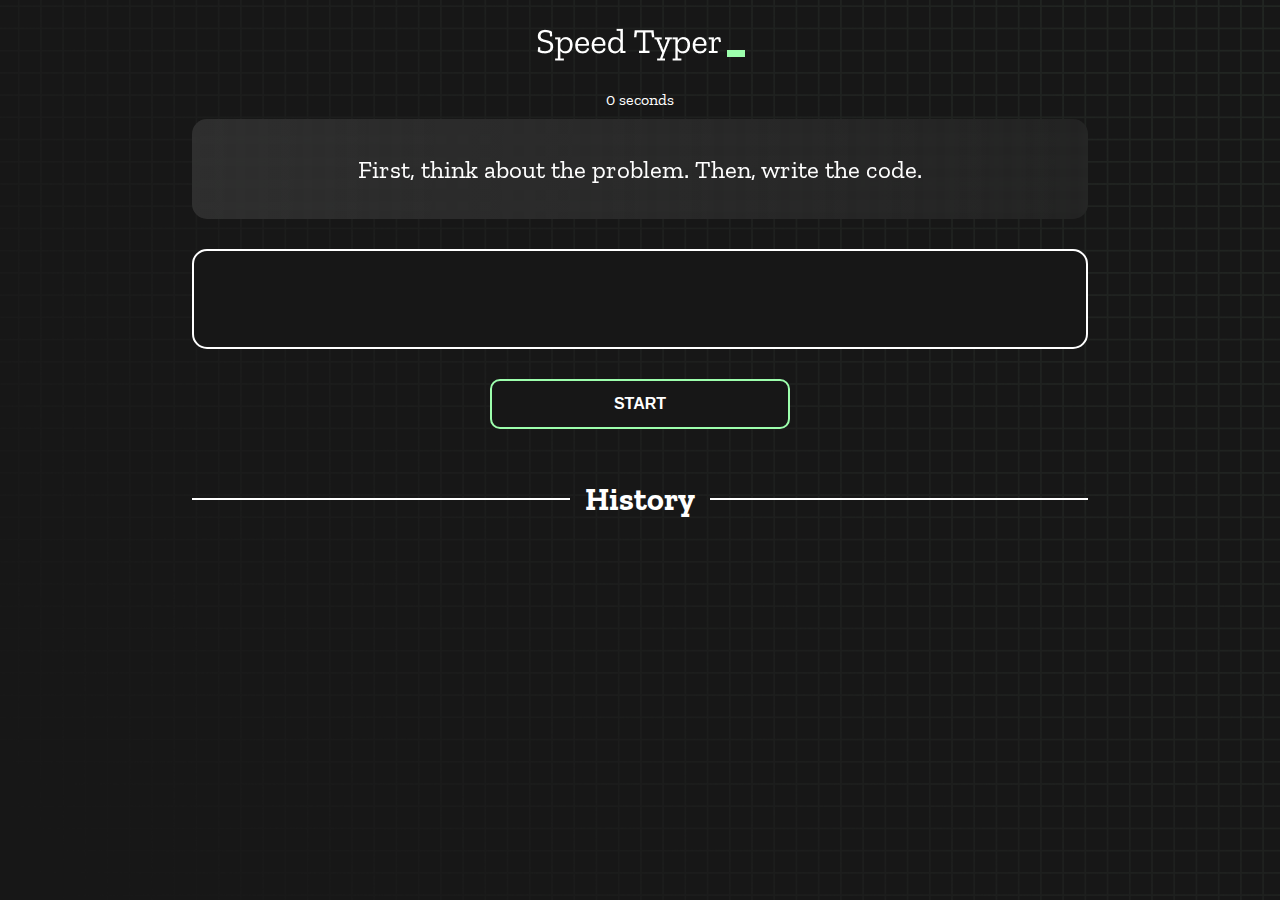
<file: index.html>
<!DOCTYPE html>
<html lang="en">
  <head>
    <meta charset="UTF-8" />
    <meta http-equiv="X-UA-Compatible" content="IE=edge" />
    <meta name="viewport" content="width=device-width, initial-scale=1.0" />
    <title>Speed Monster</title>
    <!-- custom css link -->
    <link rel="stylesheet" href="styles.css" />
    <link rel="preconnect" href="https://fonts.googleapis.com" />
    <link rel="preconnect" href="https://fonts.gstatic.com" crossorigin />
    <link
      href="https://fonts.googleapis.com/css2?family=Zilla+Slab:wght@300;400;500&display=swap"
      rel="stylesheet"
    />
  </head>
  <body>
    <h1 class="title"><img src="./logo.png" /></h1>
    <div id="show-time">0 seconds</div>

    <div class="box-container">
      <div id="question"></div>

      <div id="display" class="inactive"></div>

      <div class="buttons">
        <button id="starts">START</button>
      </div>

      <div class="divider-container">
        <div class="line"></div>
        <h1 class="title2">History</h1>
        <div class="line"></div>
      </div>
      <div id="histories"></div>
    </div>

    <div id="countdown"></div>
    <div id="modal-background" class="hidden"></div>
    <div id="result" class="hidden"></div>


    <!-- custom js file -->
    <script src="./history.js"></script>
    <script src="./script.js"></script>
  </body>
</html>
</file>
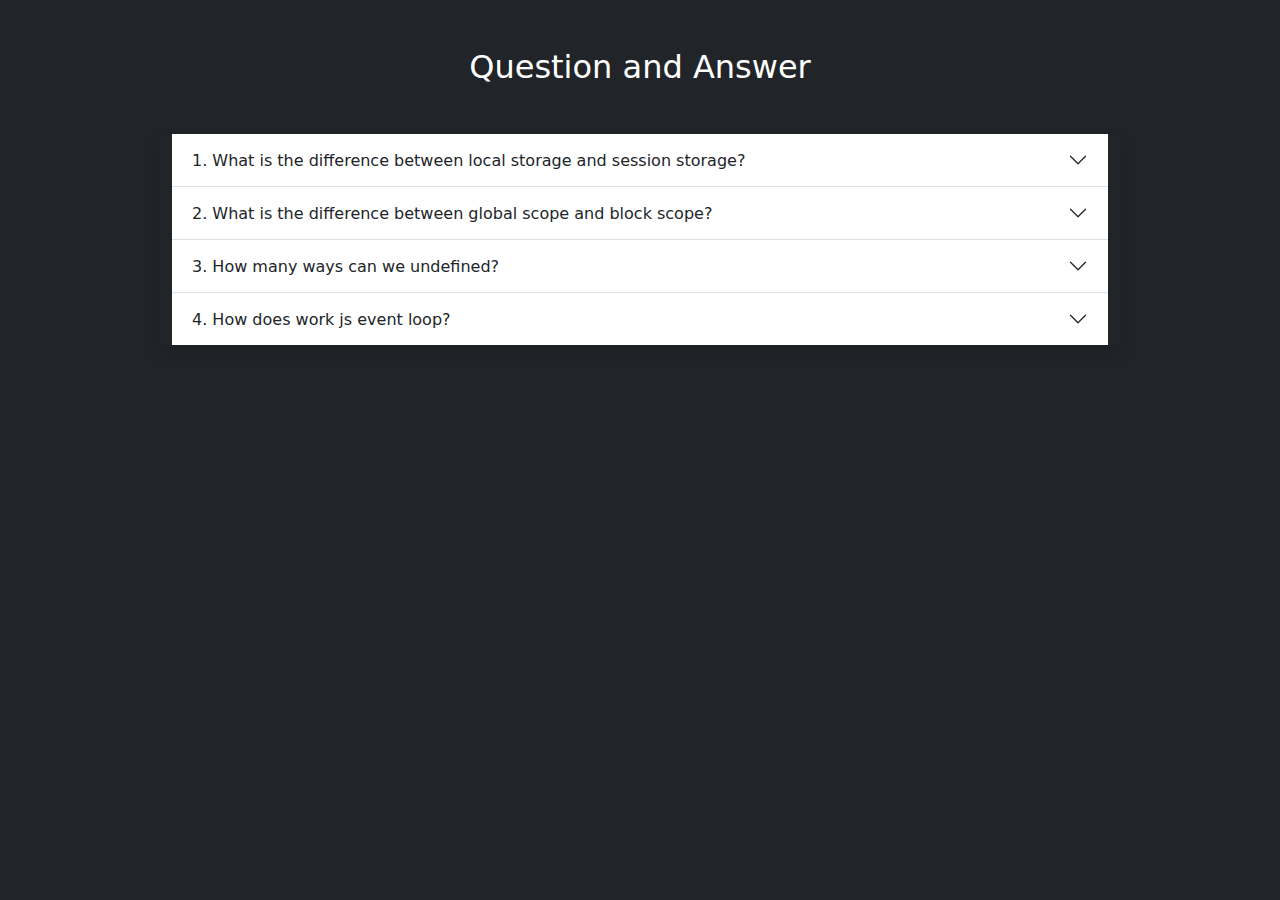
<file: blog.html>
<!DOCTYPE html>
<html lang="en">
<head>
    <meta charset="UTF-8">
    <meta http-equiv="X-UA-Compatible" content="IE=edge">
    <meta name="viewport" content="width=device-width, initial-scale=1.0">
    <title>Blog</title>
    <!-- bootstrap link -->
    <link rel="stylesheet" href="https://cdn.jsdelivr.net/npm/bootstrap@5.2.1/dist/css/bootstrap.min.css">
</head>
<body class="bg-dark text-white">
    <!-- all blog here -->
    <header class="text-center mt-5">
    <h2>Question and Answer</h2>
    </header>
    <main class="container w-75 mt-5 shadow ">
        <div class="accordion accordion-flush" id="accordionFlushExample">
            <div class="accordion-item">
                <h2 class="accordion-header" id="flush-headingOne">
                    <button class="accordion-button collapsed" type="button" data-bs-toggle="collapse"
                        data-bs-target="#flush-collapseOne" aria-expanded="false" aria-controls="flush-collapseOne">
                        1. What is the difference between local storage and session storage?
                    </button>
                </h2>
                <div id="flush-collapseOne" class="accordion-collapse collapse" aria-labelledby="flush-headingOne"
                    data-bs-parent="#accordionFlushExample">
                    <div class="m-3">sessionStorage is similar to localStorage ; the difference is that while data in localStorage doesn't expire, data in
                    sessionStorage is cleared when the page session ends.</div>
                </div>
            </div>
            <div class="accordion-item">
                <h2 class="accordion-header" id="flush-headingTwo">
                    <button class="accordion-button collapsed" type="button" data-bs-toggle="collapse"
                        data-bs-target="#flush-collapseTwo" aria-expanded="false" aria-controls="flush-collapseTwo">
                        2. What is the difference between global scope and block scope?
                    </button>
                </h2>
                <div id="flush-collapseTwo" class="accordion-collapse collapse" aria-labelledby="flush-headingTwo"
                    data-bs-parent="#accordionFlushExample">
                    <div class="m-3">
                        When a variable is declared inside a function, it is only accessible within that function and cannot be used outside
                        that function. Block Scope: A variable when declared inside the if or switch conditions or inside for or while loops,
                        are accessible within that particular condition or loop
                    </div>
                </div>
            </div>
            <div class="accordion-item">
                <h2 class="accordion-header" id="flush-headingThree">
                    <button class="accordion-button collapsed" type="button" data-bs-toggle="collapse"
                        data-bs-target="#flush-collapseThree" aria-expanded="false" aria-controls="flush-collapseThree">
                        3. How many ways can we undefined?
                    </button>
                </h2>
                <div id="flush-collapseThree" class="accordion-collapse collapse" aria-labelledby="flush-headingThree"
                    data-bs-parent="#accordionFlushExample">
                    <div class="m-3">
                      <h6>8 ways to get undefined</h6>
                        1. variable that is not initialized will give undefined
                        2. function with no return
                        3. parameter that is not passed will be undefined
                        4. if return has nothing on the right side will return undefined
                        5. property that doesn't exists on an object will give you undefined
                        6. accessing array elements outside of the index range.
                        7. deleting an element inside an array.
                        8. set a value directly to undefined
                    </div>
                </div>
            </div>
            <div class="accordion-item">
                <h2 class="accordion-header" id="flush-headingThree">
                    <button class="accordion-button collapsed" type="button" data-bs-toggle="collapse"
                        data-bs-target="#flush-collapseThree" aria-expanded="false" aria-controls="flush-collapseThree">
                        4. How does work js event loop?
                    </button>
                </h2>
                <div id="flush-collapseThree" class="accordion-collapse collapse" aria-labelledby="flush-headingThree"
                    data-bs-parent="#accordionFlushExample">
                    <div class="m-3">The Event Loop has one simple job — to monitor the Call Stack and the Callback Queue. If the Call Stack is empty, the
                    Event Loop will take the first event from the queue and will push it to the Call Stack, which effectively runs it. Such
                    an iteration is called a tick in the Event Loop</div>
                </div>
            </div>
        </div>
    </main>


    <!-- js file -->
    <script src="https://cdn.jsdelivr.net/npm/bootstrap@5.2.1/dist/js/bootstrap.bundle.min.js"></script>
</body>
</html>
</file>
<file: styles.css>
* {
  padding: 0;
  margin: 0;
  box-sizing: border-box;
}

body {
  background-image: url("./bg.png");
  background-size: cover;
  background-position: left top;
  font-family: "Zilla Slab", serif;
}

.box-container {
  width: 70%;
  margin: 0 auto;
}

#question {
  height: 100px;
  display: flex;
  align-items: center;
  justify-content: center;
  color: white;
  font-size: 25px;
  border-radius: 15px;
  background: rgb(255, 255, 255);
  background: linear-gradient(
    92.49deg,
    rgba(255, 255, 255, 0.1) 0.18%,
    rgba(255, 255, 255, 0.05) 99.85%
  );
  backdrop-filter: blur(5px);
  margin-bottom: 30px;
}

#display {
  height: 100px;
  display: flex;
  flex-wrap: wrap;
  align-items: center;
  padding-left: 5rem;
  color: white;
  font-size: 32px;
  background-color: #171717;
  border: 2px solid #9dffad;
  border-radius: 15px;
}

#countdown {
  position: fixed;
  height: 100vh;
  width: 100vw;
  background-color: rgba(0, 0, 0, 0.8);
  top: 0;
  left: 0;
  display: flex;
  align-items: center;
  justify-content: center;
  font-size: 3rem;
  color: white;
  display: none;
}
#result {
  position: fixed;
  top: 50%; 
  left: 50%;
  transform: translate(-50%, -50%);
  height: 250px;
  width: 400px;
  background-color: #171717;
  border-radius: 15px;
  border: 2px solid #9dffad;
  color: white;
  text-align: center;
  padding: 2rem;
}
#show-time{
  text-align: center;
  color: white;
  margin: 10px 0;
}

.green {
  color: #9dffad;
}
.red {
  color: #eb6565;
}
.bold {
  font-weight: 700;
}
.inactive {
  border: 2px solid white !important;
}
.hidden {
  display: none;
}
.title {
  text-align: center;
  color: white;
  margin: 20px 0;
}

.divider-container {
  height: 80px;
  display: flex;
  justify-content: center;
  align-items: center;
  gap: 15px;
  margin: 0 auto;
}

.line {
  height: 2px;
  background: white;
  width: 100%;
}

.title2 {
  color: white;
  display: block;
}

.buttons {
  display: flex;
  justify-content: center;
  margin: 30px 0;
}
button {
  padding: 10px 20px;
  border: none;
  font-size: 16px;
  font-weight: bold;
  width: 300px;
  height: 50px;
  color: white;
  background-color: #171717;
  border-radius: 10px;
  border: 2px solid #9dffad;
  cursor: pointer;
}

#histories {
  display: grid;
  grid-template-columns: repeat(3,1fr);
  grid-row-gap: 20px;
  grid-column-gap: 20px;
  justify-content: center;
  align-items:center;
}

.card {
  width: 100%;
  height: 100%;
  padding: 50px;
  display: flex;
  flex-wrap: wrap;
  align-items: center;
  padding: 20px 30px;
  color: white;
  border-radius: 15px;
  background: rgb(255, 255, 255);
  background: linear-gradient(
    92.49deg,
    rgba(255, 255, 255, 0.1) 0.18%,
    rgba(255, 255, 255, 0.05) 99.85%
  );
  backdrop-filter: blur(5px);
  margin-bottom: 30px;
}
#modal-background {
  background: rgb(255, 255, 255);
  background: linear-gradient(
    92.49deg,
    rgba(255, 255, 255, 0.1) 0.18%,
    rgba(255, 255, 255, 0.05) 99.85%
  );
  backdrop-filter: blur(5px);
  height: 100vh;
  width: 100%;
  position: fixed;
  top: 0;
}

@media only screen and (max-width: 576px) {
#histories {
    display: grid;
    grid-template-columns: repeat(1, 1fr);
    grid-row-gap: 20px;
    grid-column-gap: 20px;
    justify-content: center;
    text-align: center;
  }
}
@media only screen and (max-width: 700px) {
  .box-container {
    padding: 0 20px;
    width: 100%;
  }
  .card {
    flex-direction: column;
  }
}
</file>
